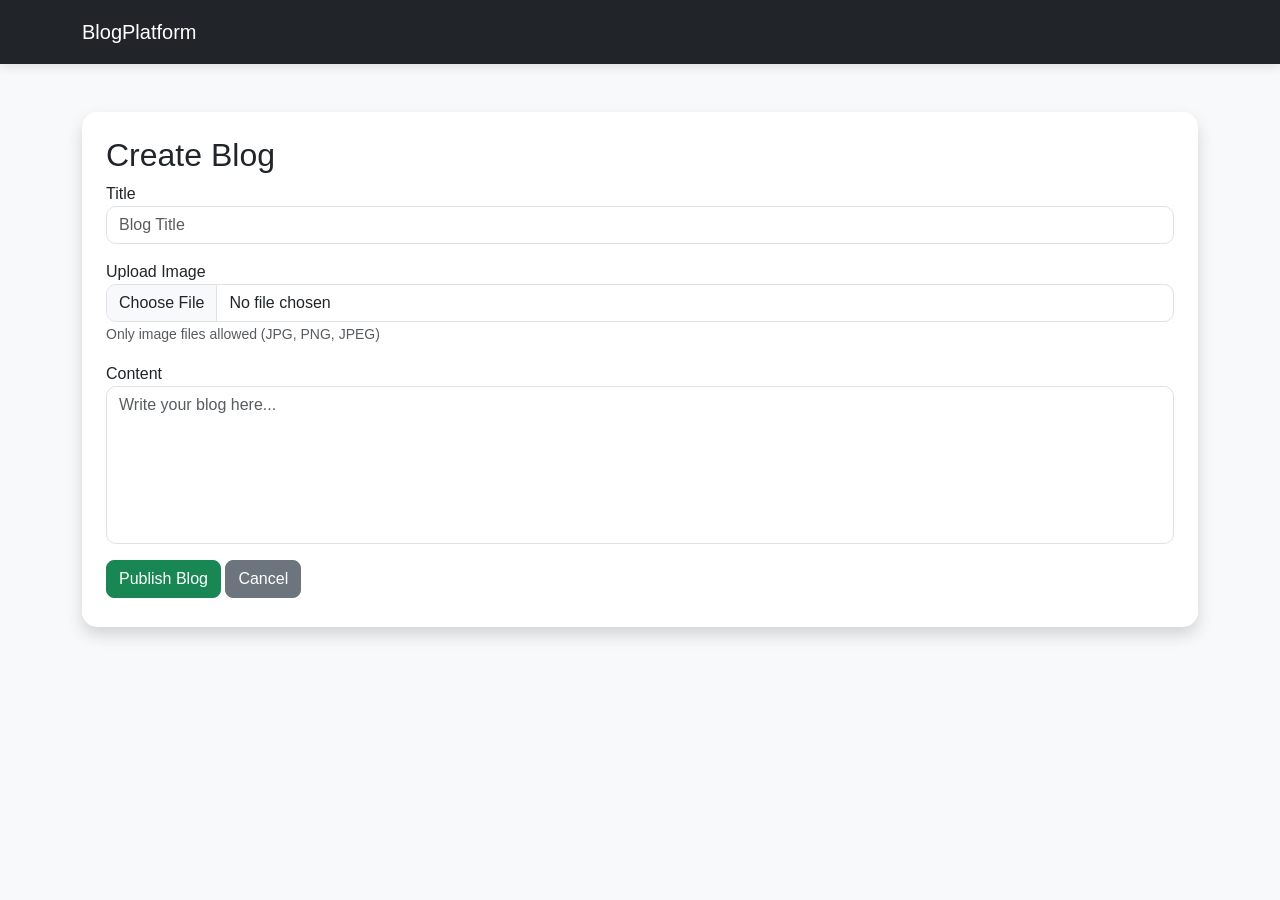
<file: templates/create_post.html>
<!DOCTYPE html>
<html lang="en">

<head>

<meta charset="UTF-8">
<meta name="viewport" content="width=device-width, initial-scale=1">

<title>Create Blog</title>

<link href="https://cdn.jsdelivr.net/npm/bootstrap@5.3.7/dist/css/bootstrap.min.css" rel="stylesheet">
<link rel="stylesheet" href="../static/css/style.css">

</head>

<body>

<nav class="navbar navbar-dark bg-dark">
<div class="container">
<a class="navbar-brand" href="/dashboard">BlogPlatform</a>
</div>
</nav>

<div class="container mt-5">

<div class="card shadow p-4">

<h2>Create Blog</h2>

<form action="/create" method="POST" enctype="multipart/form-data">

<div class="mb-3">

<label>Title</label>

<input
type="text"
class="form-control"
name="title"
placeholder="Blog Title"
required>

</div>

<div class="mb-3">
    <label>Upload Image</label>

    <input
    type="file"
    class="form-control"
    name="image"
    accept="image/*"
    required>

    <small class="text-muted">
     Only image files allowed (JPG, PNG, JPEG)
    </small>
</div>

<div class="mb-3">

<label>Content</label>

<textarea
rows="6"
class="form-control"
name="description"
placeholder="Write your blog here..."
required></textarea>

</div>

<button class="btn btn-success">
Publish Blog
</button>

<a href="/dashboard" class="btn btn-secondary">
Cancel
</a>

</form>

</div>

</div>

</body>

</html>
</file>
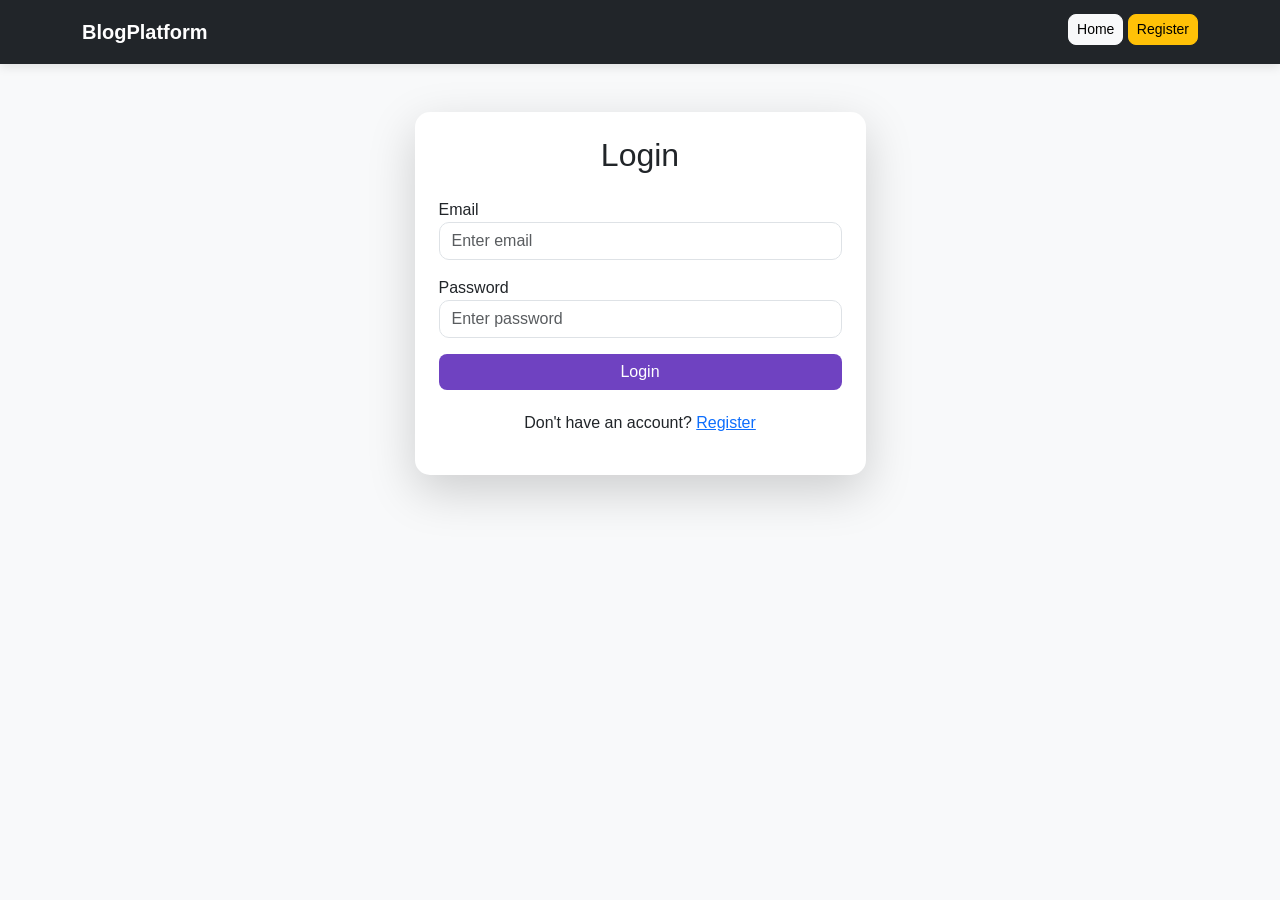
<file: templates/login.html>
<!DOCTYPE html>
<html lang="en">
<head>
<meta charset="UTF-8">
<meta name="viewport" content="width=device-width, initial-scale=1.0">

<title>Login</title>

<link href="https://cdn.jsdelivr.net/npm/bootstrap@5.3.7/dist/css/bootstrap.min.css" rel="stylesheet">
<link rel="stylesheet" href="../static/css/style.css">
</head>

<body>

<nav class="navbar navbar-dark bg-dark">
    <div class="container">
        <a class="navbar-brand fw-bold" href="/">
            BlogPlatform
        </a>
        <div>

         <a class="btn btn-light btn-sm" href="/">Home</a>
         <a class="btn btn-warning btn-sm" href="/register">Register</a>
       </div>
    </div>
</nav>

<div class="container">

<div class="row justify-content-center mt-5">

<div class="col-md-5">

<div class="card shadow-lg p-4">

<h2 class="text-center mb-4">
Login
</h2>

<form action="/login" method="POST">

<div class="mb-3">
<label>Email</label>
<input
type="email"
class="form-control"
name="email"
placeholder="Enter email"
required>
</div>

<div class="mb-3">
<label>Password</label>
<input
type="password"
class="form-control"
name="password"
placeholder="Enter password"
required>
</div>

<button class="btn btn-primary w-100">
Login
</button>

<p class="text-center mt-3">
Don't have an account?

<a href="/register">
Register
</a>

</p>

</form>

</div>

</div>

</div>

</div>

</body>
</html>
</file>
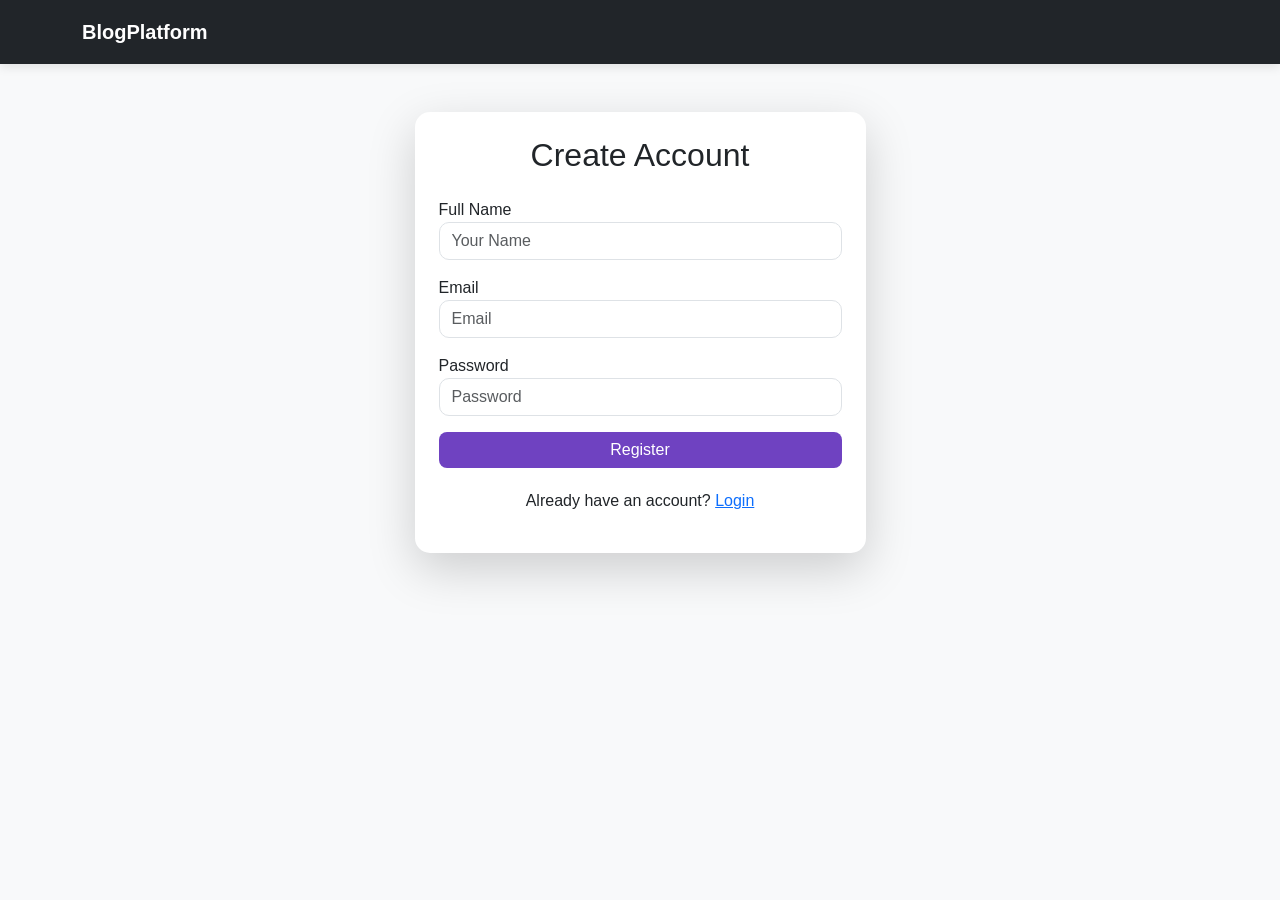
<file: templates/register.html>
<!DOCTYPE html>
<html lang="en">
<head>

<meta charset="UTF-8">
<meta name="viewport" content="width=device-width, initial-scale=1.0">

<title>Register</title>

<link href="https://cdn.jsdelivr.net/npm/bootstrap@5.3.7/dist/css/bootstrap.min.css" rel="stylesheet">
<link rel="stylesheet" href="../static/css/style.css">

</head>

<body>

<nav class="navbar navbar-dark bg-dark">
<div class="container">

<a class="navbar-brand fw-bold" href="/">
BlogPlatform
</a>

</div>
</nav>

<div class="container">

<div class="row justify-content-center mt-5">

<div class="col-md-5">

<div class="card shadow-lg p-4">

<h2 class="text-center mb-4">
Create Account
</h2>

<form action="/register" method="POST">

<div class="mb-3">
<label>Full Name</label>
<input
type="text"
class="form-control"
name="name"
placeholder="Your Name"
required>
</div>

<div class="mb-3">
<label>Email</label>
<input
type="email"
class="form-control"
name="email"
placeholder="Email"
required>
</div>

<div class="mb-3">
<label>Password</label>
<input
type="password"
class="form-control"
name="password"
placeholder="Password"
required>
</div>

<button class="btn btn-primary w-100">
Register
</button>

<p class="text-center mt-3">

Already have an account?

<a href="/login">
Login
</a>

</p>

</form>

</div>

</div>

</div>

</div>

</body>
</html>
</file>
<file: static/css/style.css>
body{
    font-family: 'Segoe UI', Tahoma, Geneva, Verdana, sans-serif;
    background:#f8f9fa;
}

.navbar{
    padding:12px 20px;
    box-shadow:0 3px 10px rgba(0,0,0,0.1);
}

.hero{
    padding:90px 0;
}

.hero h1{
    font-size:55px;
    font-weight:700;
    color:#222;
}

.hero p{
    color:#555;
    margin:25px 0;
    font-size:18px;
}

.btn {
    margin-bottom: 5px;
}

.btn-primary{
    background:#6f42c1;
    border:none;
}

.btn-primary:hover{
    background:#5b35a5;
}

.card{
    border:none;
    border-radius:15px;
    overflow:hidden;
    transition:0.3s;
}

.card:hover{
    transform:translateY(-5px);
    box-shadow:0 10px 25px rgba(0,0,0,0.15);
}

.card img{
    width:100%;
    height:220px;
    object-fit:cover;
}

footer{
    margin-top:70px;
}

textarea{
    resize:none;
}

.form-control{
    border-radius:10px;
}

.btn{
    border-radius:8px;
}


.card-body h4{
    font-weight:600;
}

@media (max-width: 992px) {

    .hero h1 {
        font-size: 40px;
    }

    .hero {
        padding: 60px 0;
    }

}

@media (max-width: 768px) {
    h1, h2 {
        font-size: 22px;
    }

    .card img {
        height: 180px;
    }

    .btn {
        font-size: 12px;
        margin-bottom: 5px;
    }

    .hero h1 {
        font-size: 32px;
        text-align: center;
    }

    .hero p {
        text-align: center;
    }

    .hero .btn {
        display: block;
        margin: 0 auto;
    }

    .card {
        margin-bottom: 20px;
    }

}

@media (max-width: 576px) {

    .hero h1 {
        font-size: 26px;
    }

    .hero p {
        font-size: 16px;
    }

    .container {
        padding-left: 15px;
        padding-right: 15px;
    }

}
</file>
